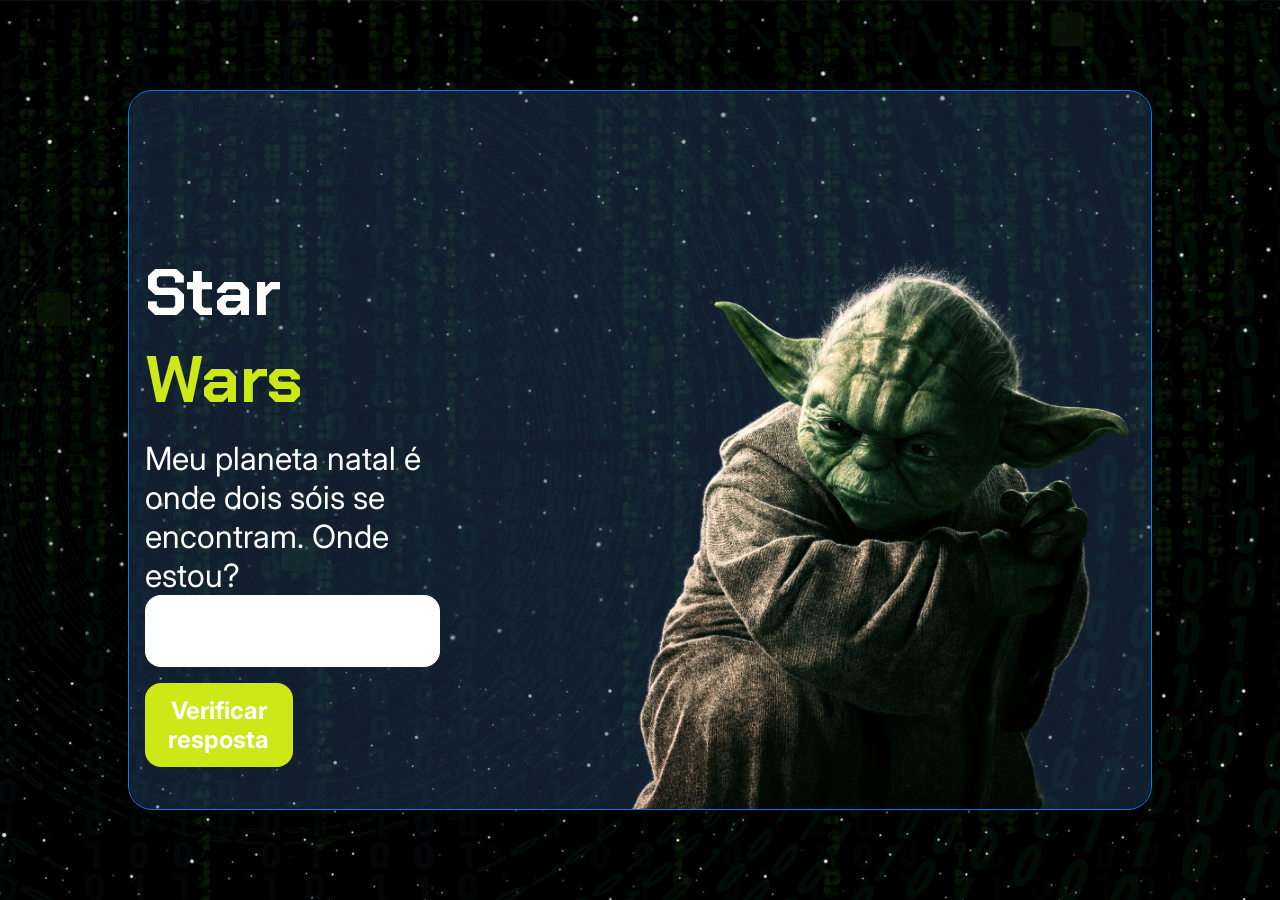
<file: jogoEnigma/index.html>
<!DOCTYPE html>
<html lang="pt-br">

<head>
    <meta charset="UTF-8">
    <meta name="viewport" content="width=device-width, initial-scale=1.0">
    <script src="https://code.responsivevoice.org/responsivevoice.js"></script>
    <link rel="preconnect" href="https://fonts.googleapis.com">
    <link rel="preconnect" href="https://fonts.gstatic.com" crossorigin>
    <link href="https://fonts.googleapis.com/css2?family=Chakra+Petch:wght@700&family=Inter:wght@400;700&display=swap" rel="stylesheet">
    <link rel="stylesheet" href="style.css">
    <title>Star Wars Game</title>
</head>

<body>

    <div class="container">
        <div class="container__conteudo">
            <div class="container__informacoes">
                <div class="container__texto">
                    <h1>Star <span class="container__texto-azul">Wars</span></h1>
                    <p class="texto__paragrafo" id="enigma"></p>
                    <input class="container__input" id="respostaInput">
                    <div class="chute container__botoes">
                        <button onclick="verificarResposta()" class="container__botao">Verificar resposta</button>
                        <!-- <button onclick="reiniciarJogo()" id="reiniciar" class="container__botao" disabled>Novo jogo</button> -->
                    </div>
                </div>
            </div>
            <div class="container__imagem-pessoa">
                <img src="./img/yodda_.png" alt="Uma pessoa olhando para a esquerda" />
            </div>
        </div>
    </div>

    <script src="app.js" defer></script>
</body>

</html>
</file>
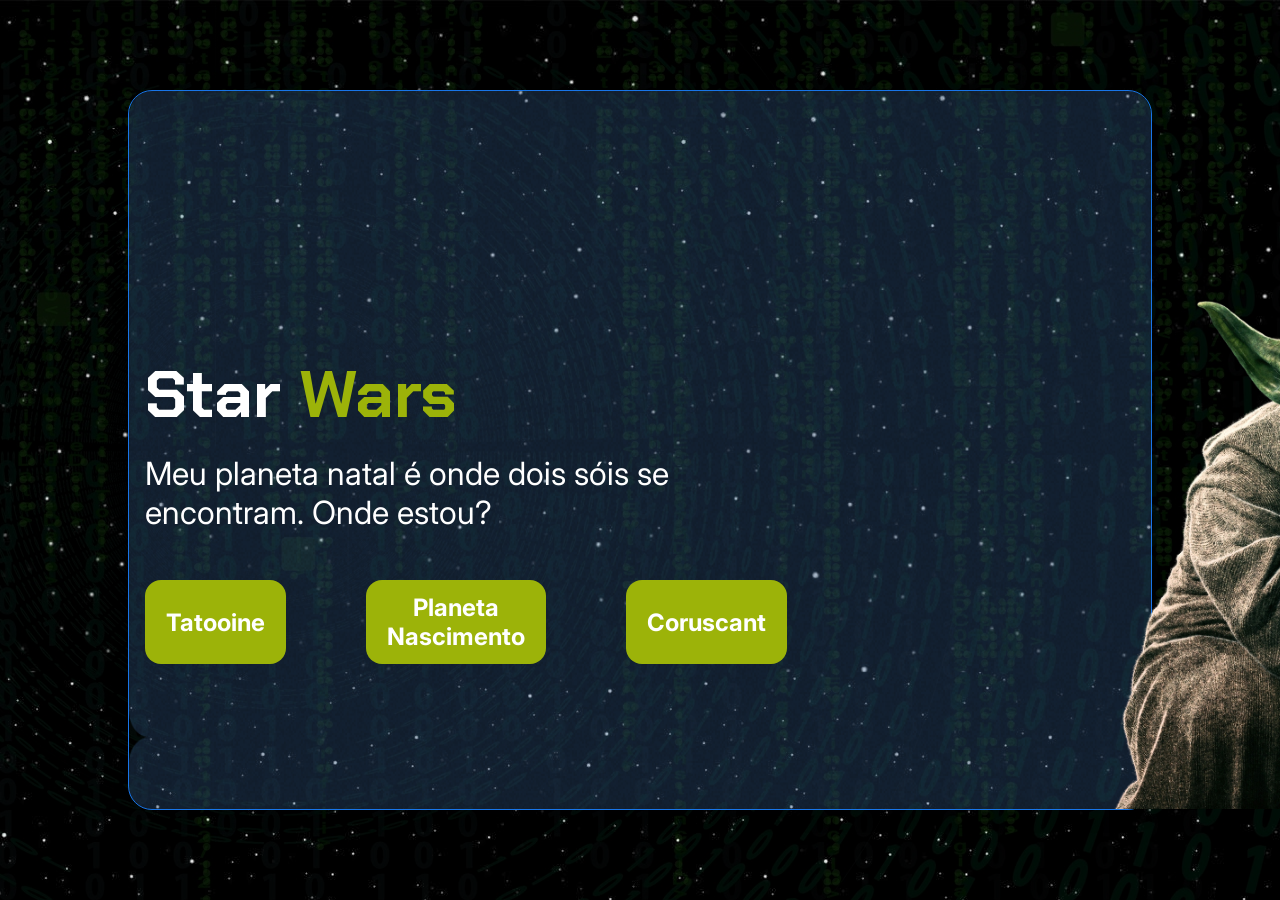
<file: StarWars-Game/index.html>
<!DOCTYPE html>
<html lang="pt-br">

<head>
    <meta charset="UTF-8">
    <meta name="viewport" content="width=device-width, initial-scale=1.0">
    <script src="https://code.responsivevoice.org/responsivevoice.js"></script>
    <link rel="preconnect" href="https://fonts.googleapis.com">
    <link rel="preconnect" href="https://fonts.gstatic.com" crossorigin>
    <link href="https://fonts.googleapis.com/css2?family=Chakra+Petch:wght@700&family=Inter:wght@400;700&display=swap" rel="stylesheet">
    <link rel="stylesheet" href="style.css">
    <title>Star Wars Game</title>
</head>

<body>

    <div class="container">
        <div class="container__conteudo">
            <div class="container__informacoes">
                <div class="container__texto">
                    <h1>Star <span class="container__texto-azul">Wars</span></h1>
                    <p class="texto__paragrafo" id="enigma"></p>
                    <div class="container__botoes">
                        <button onclick="selecionarResposta(0)" class="container__botao" id="opcao0"></button>
                        <button onclick="selecionarResposta(1)" class="container__botao" id="opcao1"></button>
                        <button onclick="selecionarResposta(2)" class="container__botao" id="opcao2"></button>
                    </div>
                </div>
            </div>
            <div class="container__imagem-pessoa">
                <img src="./img/yodda_.png" alt="Uma pessoa olhando para a esquerda" />
            </div>
        </div>
    </div>

    <script src="app.js" defer></script>
</body>

</html>
</file>
<file: jogoEnigma/style.css>
* {
  box-sizing: border-box;
  margin: 0;
  padding: 0;
  color: white;
}

body {
  background-image: url("img/starWars.png");
  height: 100vh;
  display: flex;
  align-items: center;
  justify-content: center;
}

body::before {
  background-image: url("img/R.jpeg");
  background-repeat: no-repeat;
  background-position: right;
  content: "";
  display: block;
  position: absolute;
  width: 100%;
  height: 100%;
  opacity: 0.1;
}

.container {
  width: 80%;
  height: 80%;
  display: flex;
  align-items: center;
  justify-content: space-between;
  border-radius: 24px;
  border: 1px solid #1875e8;
  box-shadow: 4px 4px 20px 0px rgba(1, 8, 14, 0.15);
  background-image: url("img/Ruido.png");
  background-size: 100% 100%;
  position: relative;
}

.container__conteudo {
  display: flex;
  align-items: center;
  position: absolute;
  bottom: 0;
}

.container__informacoes {
  flex: 1;
  padding: 1rem;
}

.container__botao {
  border-radius: 16px;
  background: #cce818;
  padding: 13px 21px;
  width: 50%;
  font-size: 24px;
  font-weight: 700;
  border: none;
  margin-top: 1rem;
}

.container__texto {
  margin: 10px 0 10px 0;
}

.container__texto-azul {
  color: #cce818;
  width: 100px;
}

.container__input {
  width: 100%;
  height: 72px;
  border-radius: 16px;
  background-color: #fff;
  border: none;
  color: #1875e8;
  padding: 1rem;
  font-size: 24px;
  font-weight: 700;
  font-family: "Inter", sans-serif;
  gap: 2rem;
}

.container__botoes {
  display: flex;
  gap: 5em;
}

h1 {
  font-family: "Chakra Petch", sans-serif;
  font-size: 67px;
  padding-bottom: 1rem;
}

p,
button {
  font-family: "Inter", sans-serif;
}

.texto__paragrafo {
  font-size: 32px;
  font-weight: 400;
  gap: 1rem;
}

button:disabled {
  background-color: gray;
}

@media screen and (max-width: 1020px) {
  h1 {
    font-size: 50px;
  }

  .container__botao {
    font-size: 16px;
  }

  .texto__paragrafo {
    font-size: 24px;
  }

  .container__imagem-pessoa {
    display: none;
    max-width: 100%;
    max-height: 100%;
    width: auto;
    height: auto;
  }

  .container__conteudo {
    display: block;
    position: inherit;
  }

  .container__informacoes {
    padding: 1rem;
  }
}
.container__imagem-pessoa {
  flex: 1;
  display: flex;
  justify-content: flex-end;
  width: 70%;
  object-fit: fill;
  margin-top: 40px;
}
</file>
<file: StarWars-Game/style.css>
* {
  box-sizing: border-box;
  margin: 0;
  padding: 0;
  color: white;
}

body {
  background-image: url("img/starWars.png");
  height: 100vh;
  display: flex;
  align-items: center;
  justify-content: center;
}

body::before {
  background-image: url("img/R.jpeg");
  background-repeat: no-repeat;
  background-position: right;
  content: "";
  display: block;
  position: absolute;
  width: 100%;
  height: 100%;
  opacity: 0.1;
}

.container {
  width: 80%;
  height: 80%;
  display: flex;
  align-items: center;
  justify-content: space-a;
  border-radius: 24px;
  border: 1px solid #1875e8;
  box-shadow: 4px 4px 20px 0px rgba(1, 8, 14, 0.15);
  background-image: url("img/Ruido.png");
  background-size: 100% 90%;
  position: relative;
}

.container__conteudo {
  display: flex;
  align-items: center;
  position: absolute;
  bottom: 0;
}

.container__informacoes {
  flex: 1;
  padding: 1rem;
}

.container__botao {
  border-radius: 16px;
  background: #9cb309;
  padding: 13px 21px;
  width: 50%;
  font-size: 24px;
  font-weight: 700;
  border: none;
  margin-top: 1rem;
}

.container__texto {
  margin: 10px 0 10px 0;
}

.container__texto-azul {
  color: #9cb309;
  width: 100px;
}

.container__botoes {
  display: flex;
  gap: 5em;
}

h1 {
  font-family: "Chakra Petch", sans-serif;
  font-size: 67px;
  padding-bottom: 1rem;
}

p,
button {
  font-family: "Inter", sans-serif;
}

.texto__paragrafo {
  font-size: 32px;
  font-weight: 400;
  margin-bottom: 2rem;
}

button:disabled {
  background-color: gray;
}

@media screen and (max-width: 1020px) {
  h1 {
    font-size: 50px;
  }

  .container__botao {
    font-size: 16px;
  }

  .texto__paragrafo {
    font-size: 24px;
   
  }

  .container__imagem-pessoa {
    display: none;
    max-width: 100%;
    max-height: 100%;
    width: auto;
    height: auto;
  }

  .container__conteudo {
    display: block;
    position: inherit;
  }

  .container__informacoes {
    padding: 1rem;
  }
}
.container__imagem-pessoa {
  flex: 1;
  display: flex;
  justify-content: flex-end;
  width: 70%;
  object-fit: fill;
  margin-top: 40px;
}
</file>
